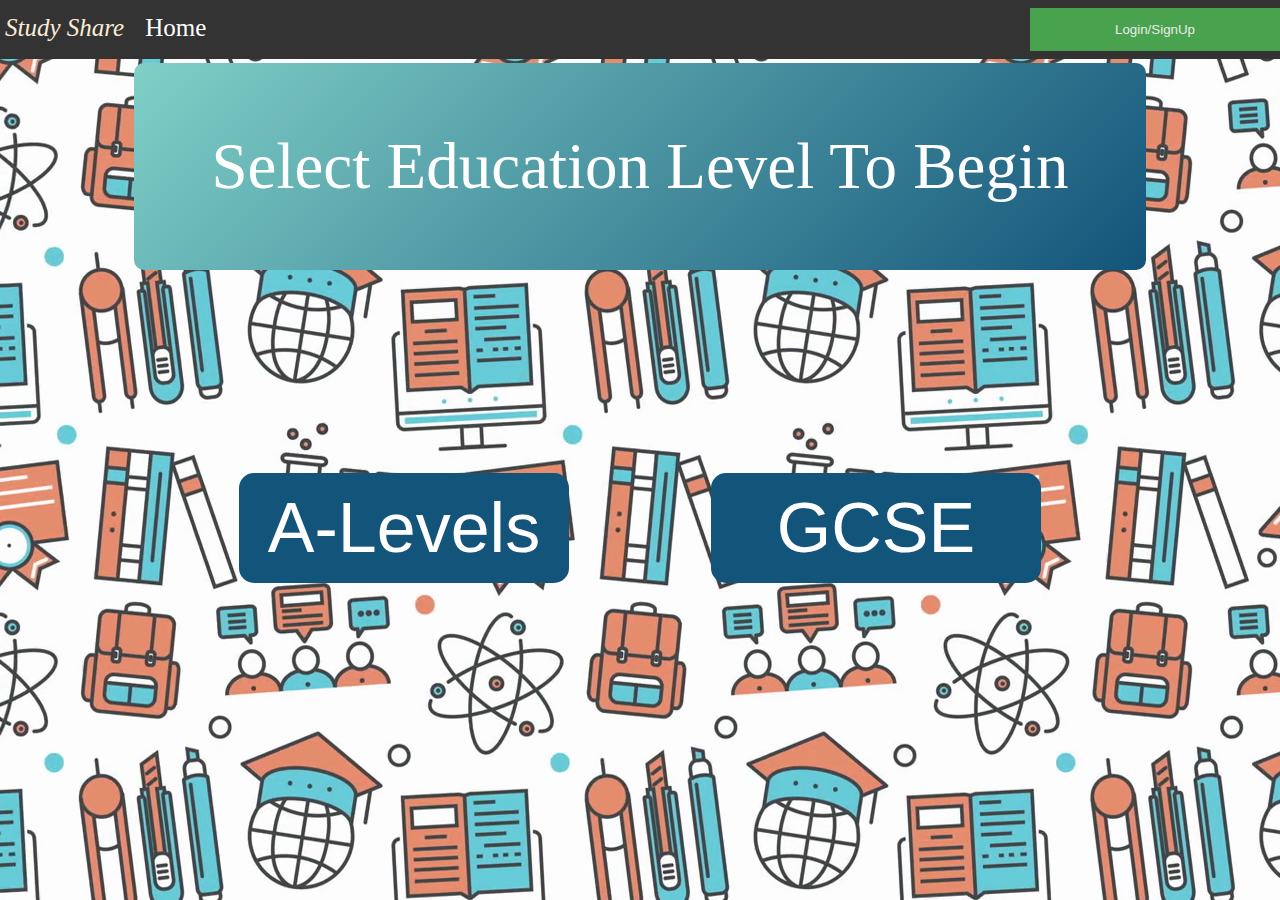
<file: src/index.html>
<html class="no-js">
  <head>
    <meta charset="utf-8" />
    <meta http-equiv="X-UA-Compatible" content="IE=edge" />
    <title>Study Share</title>
    <meta name="description" content="" />
    <meta name="viewport" content="width=device-width, initial-scale=1" />
    <link rel="stylesheet" href="./main.css" />
  </head>

  <body>
  <form action="index.php" method="post">
    <div class="navbar">
      <ul>
        <li id="logo">Study Share</li>
        <li><a href="./index.php">Home</a></li>  
        <li id="UserPageIcon" style="float:right;"></a></li>
        <li id="LoginButton" style="float:right"><button class="btn" name="login" id="loginbtn" style="width:250px;">Login/SignUp</button></li>
        <li id="Uploadbtn" style="float:right"></li>
      </ul>
    </div>
  </form>

    <div class="ques">
      <p class="">Select Education Level To Begin</p>
    </div>

    <div>
      <center>
        <table style="margin-top:200px;"> 
          <tr>
            <td style="padding-right:70px">
              <a href="alevel.php"><button class="button">
                A-Levels
              </button></a>
            </td>

            <td style="padding-left:70px">
              <a href="gcse.php">
              <button class="button">GCSE
              </button></a>
            </td>
          </tr>
        </table>
    </center>
    </div>

    <script src="" async defer></script>
  </body>
</html>
</file>
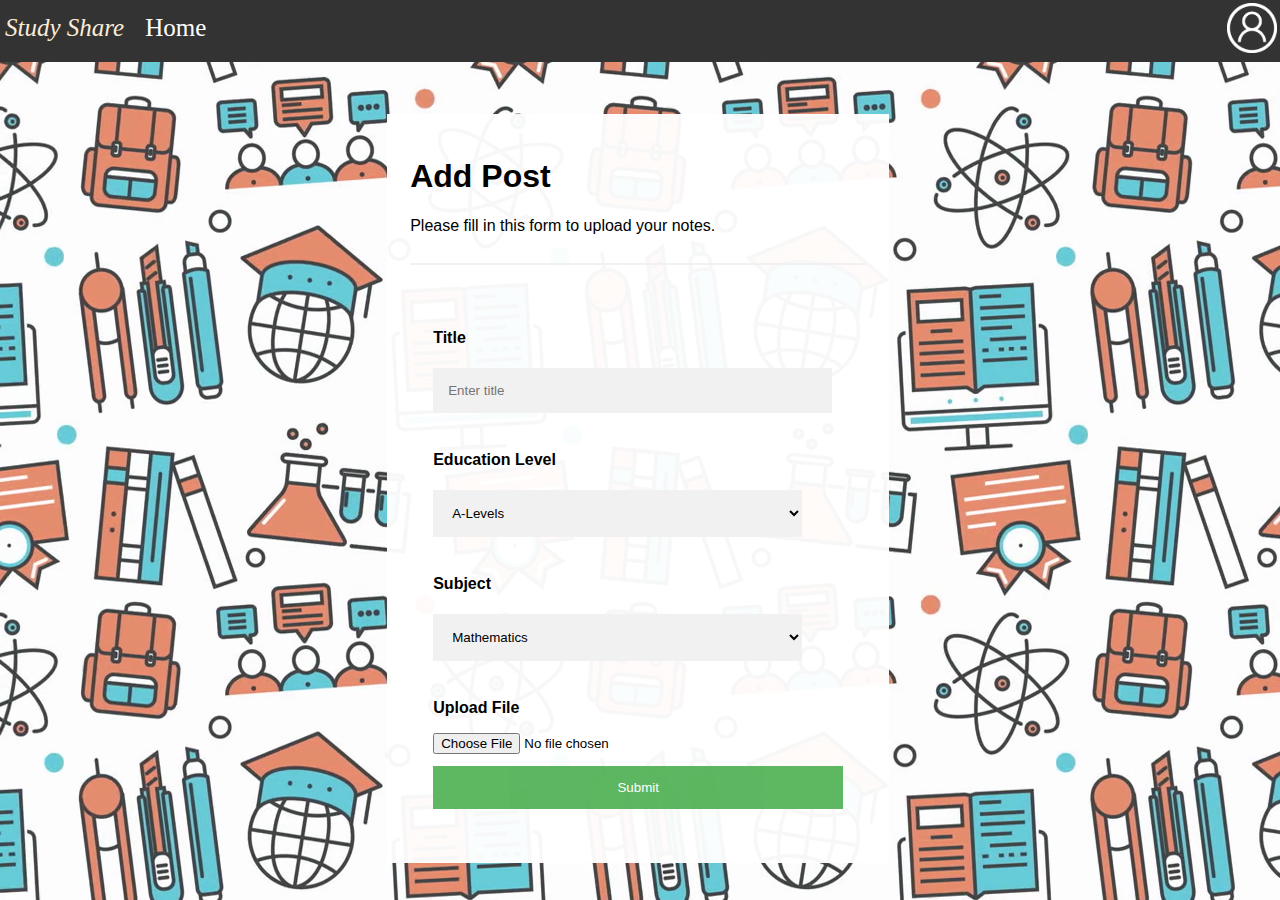
<file: src/addpost.html>
<!DOCTYPE html>
<!--[if lt IE 7]>      <html class="no-js lt-ie9 lt-ie8 lt-ie7"> <![endif]-->
<!--[if IE 7]>         <html class="no-js lt-ie9 lt-ie8"> <![endif]-->
<!--[if IE 8]>         <html class="no-js lt-ie9"> <![endif]-->
<!--[if gt IE 8]><!--> <html class="no-js"> <!--<![endif]-->
    <head>
        <meta charset="utf-8">
        <meta http-equiv="X-UA-Compatible" content="IE=edge">
        <title></title>
        <meta name="description" content="">
        <meta name="viewport" content="width=device-width, initial-scale=1">
        <link rel="stylesheet" href="main.css">
    </head>
    <body>
        <div class="navbar">
            <ul>
              <li id="logo">Study Share</li>
              <li><a href="./index.html">Home</a></li>
              <li style="float:right"><a style="padding:3px;" href="./UserPage.php"><img src="UserIcon.png" width="50" height="50"/></a></li>
            </ul>
        </div>
        <div class="FormDiv">
            <table class="FormTable" style="margin-left: 30%">
              <tr>
                <td valign="top">
                  <h1>Add Post</h1>
                  <p>Please fill in this form to upload your notes.</p>
                </td> 
  
              </tr>
  
              <tr>
                
                <td valign="top">
                  <hr></hr>
                  <form action="addpost.php" method="POST"  class="formbody" enctype="multipart/form-data">
                    <table>
                      <tr><td valign="top" class="TextBoxPart">
                        <p>
                          <label><b>Title</b></label>
                        </p>
                        <input type="text" placeholder="Enter title" name="title" required>
  
                        <p>
                          <label><b>Education Level</b></label>
                        </p>
                        <select class="Dropdown" name="eduLevel" placeholder="A-Levels" required>
                          <option value="A-Level">A-Levels</option>
                          <option value="GCSE">GCSE</option>
                        </select>
  
                        <p>
                          <label><b>Subject</b></label>
                        </p>
                        <select class="Dropdown" name="subject" placeholder="Mathematics" required>
                            <option value="maths">Mathematics</option>
                            <option value="physics">Physics</option>
                            <option value="chemistry">Chemistry</option>
                          </select>
  
                        <p>
                            <label><b>Upload File</b></label>
                        </p>
                        <input type="file" name="fileToUpload" id="fileToUpload">
  
                      <tr><td valign="bottom">
                        <input class="btn" type="submit" value="Submit"/>
                      </td></tr>
  
                      </table>
                    </form>
                </td>
                </tr>
                </table>
                </div>

    </body>
</html>
</file>
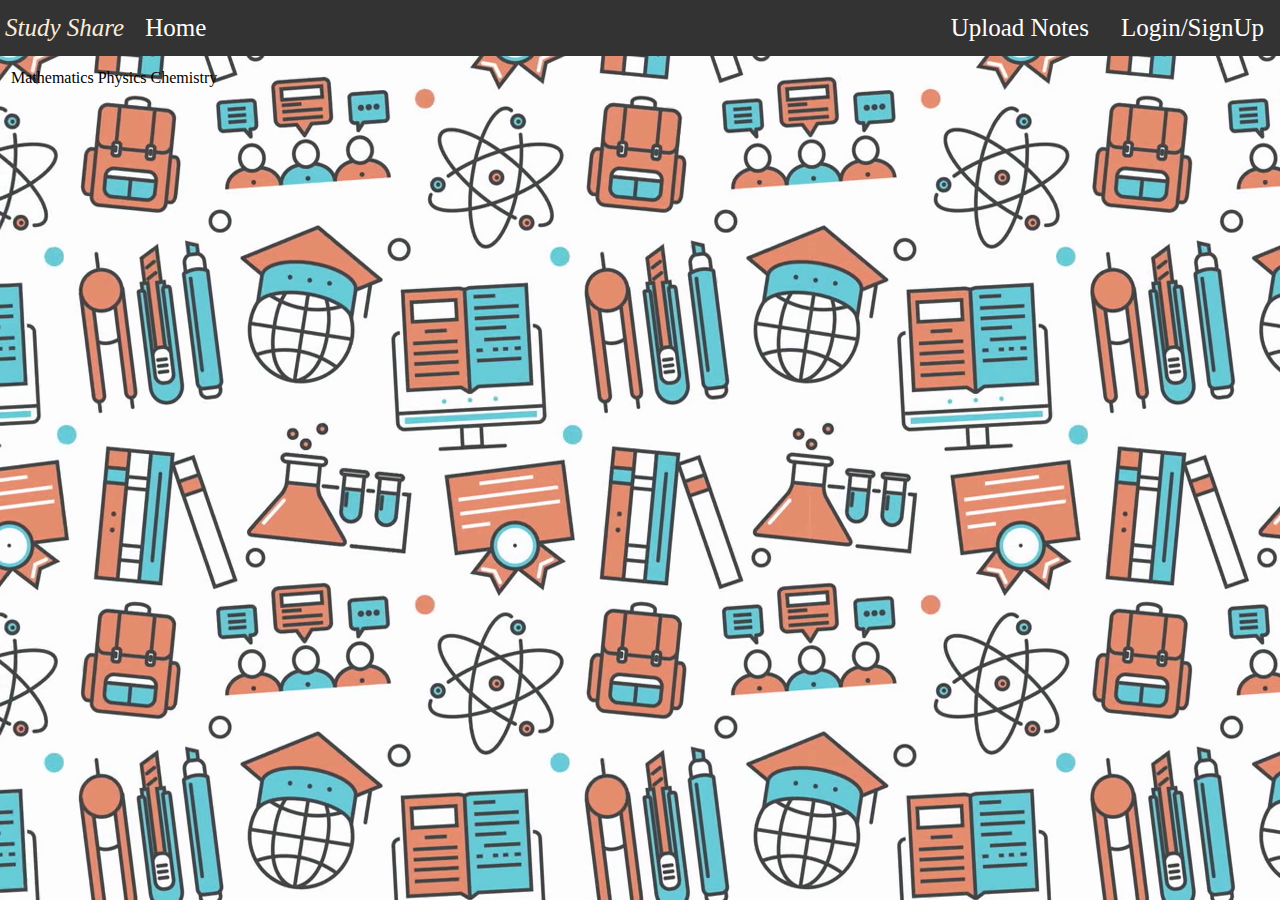
<file: src/alevel.html>
<!DOCTYPE html>
<html class="no-js">
  <!--<![endif]-->
  <head>
    <meta charset="utf-8" />
    <meta http-equiv="X-UA-Compatible" content="IE=edge" />
    <title></title>
    <meta name="description" content="" />
    <meta name="viewport" content="width=device-width, initial-scale=1" />
    <link rel="stylesheet" href="main.css" />
  </head>
  <body>
    <div class="navbar">
      <ul>
        <li id="logo">Study Share</li>
        <li><a href="./index.html">Home</a></li>
        <li style="float:right"><a href="./login.html">Login/SignUp</a></li>
        <li style="float:right"><a href="./addpost.html">Upload Notes</a></li>
      </ul>
    </div>
    <div class="edutitle">
      <p>GCSE</p>
    </div>
    <div class="subBody"></div>

    <!--div class="card">
      <div class="cardcontainer">
        <a href="">Maths</a>
      </div>
    </div-->

    <table class="space">
      <tr>
        <td class="card">
          <p href="" class="cardcontainer">Mathematics</p>
        </td>
        <td class="card">
          <p href="" class="cardcontainer">Physics</p>
        </td>
        <td class="card">
          <p href="" class="cardcontainer">Chemistry</p>
        </td>
      </tr>
    </table>

    <script src="" async defer></script>
  </body>
</html>
</file>
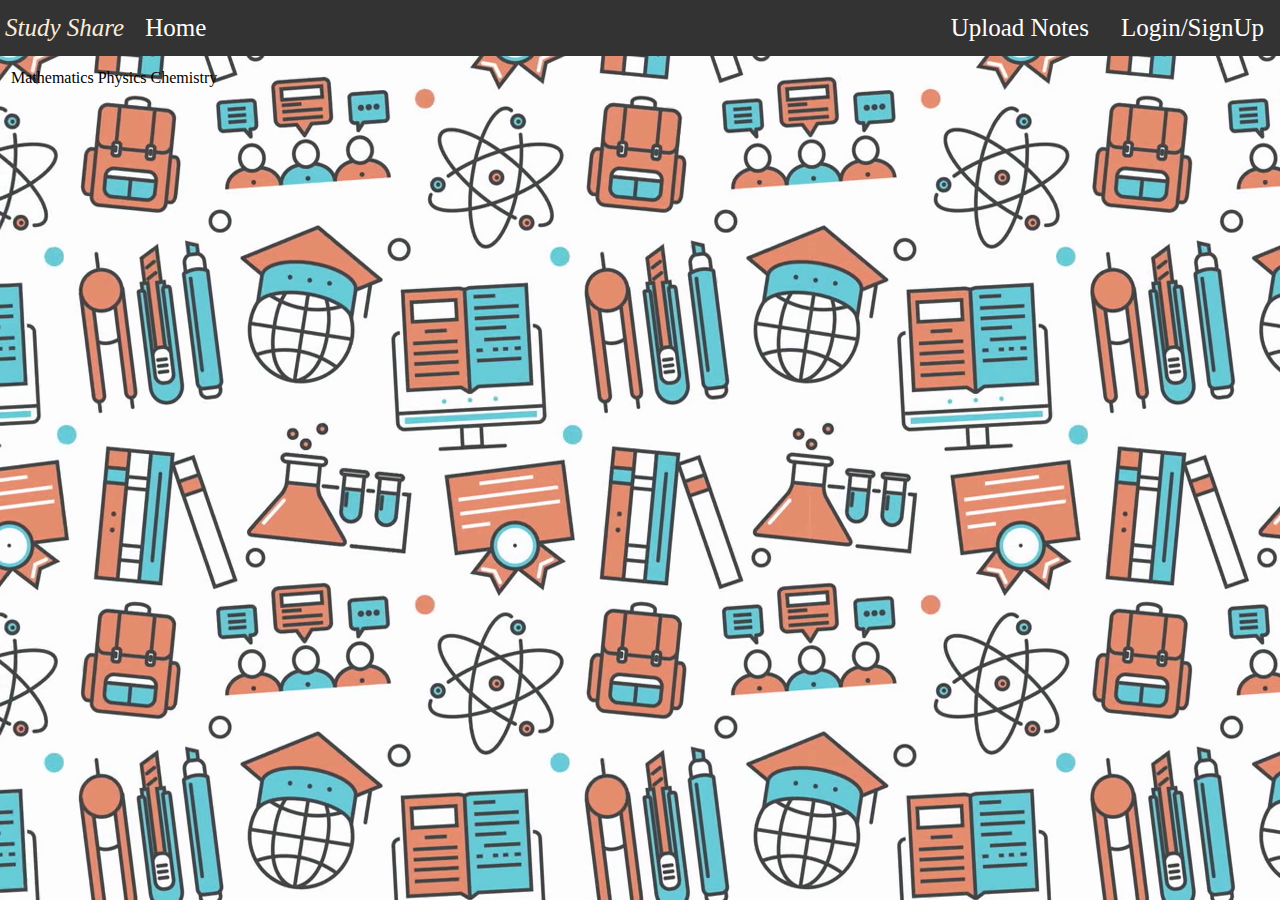
<file: src/alevels.html>
<!DOCTYPE html>
<html class="no-js">
  <!--<![endif]-->
  <head>
    <meta charset="utf-8" />
    <meta http-equiv="X-UA-Compatible" content="IE=edge" />
    <title></title>
    <meta name="description" content="" />
    <meta name="viewport" content="width=device-width, initial-scale=1" />
    <link rel="stylesheet" href="main.css" />
  </head>
  <body>
    <div class="navbar">
      <ul>
        <li id="logo">Study Share</li>
        <li><a href="./index.html">Home</a></li>
        <li style="float:right"><a href="./login.html">Login/SignUp</a></li>
        <li style="float:right"><a href="./addpost.html">Upload Notes</a></li>
      </ul>
    </div>
    <div class="edutitle">
      <p>A-Levels</p>
    </div>
    <div class="subBody"></div>

    <!--div class="card">
      <div class="cardcontainer">
        <a href="">Maths</a>
      </div>
    </div-->

    <table class="space">
      <tr>
        <td class="card">
          <p href="" class="cardcontainer">Mathematics</p>
        </td>
        <td class="card">
          <p href="" class="cardcontainer">Physics</p>
        </td>
        <td class="card">
          <p href="" class="cardcontainer">Chemistry</p>
        </td>
      </tr>
    </table>

    <script src="" async defer></script>
  </body>
</html>
</file>
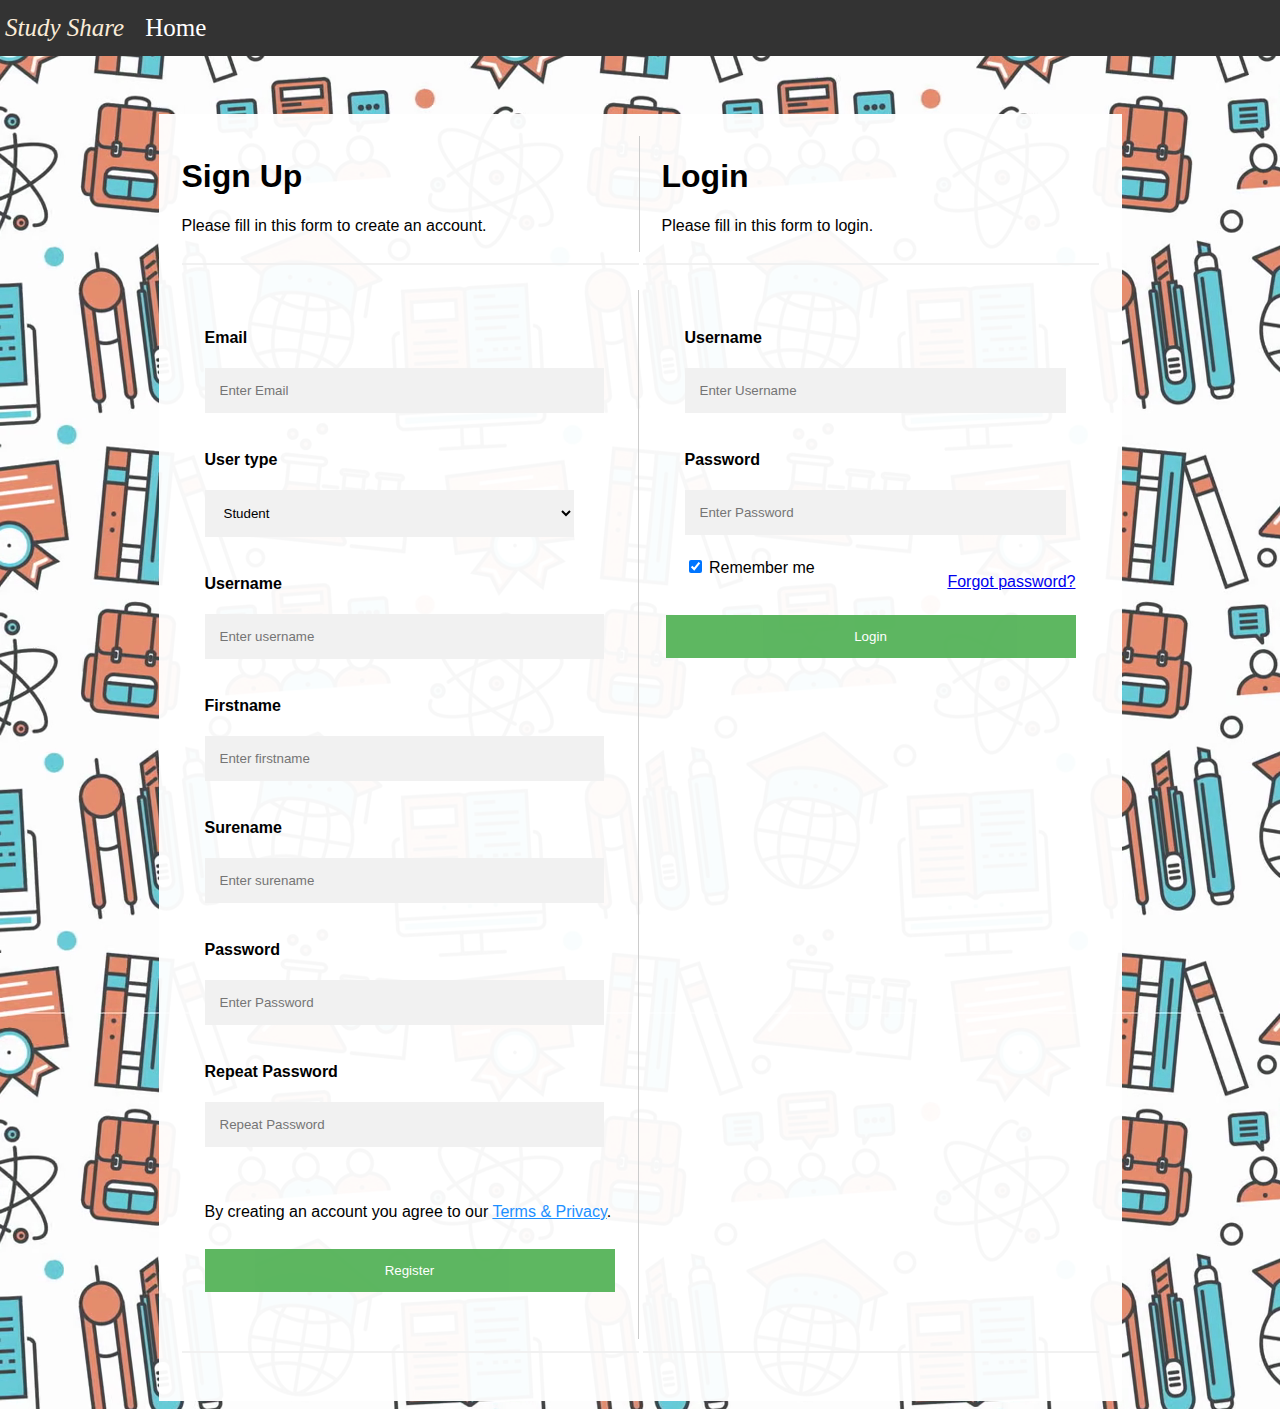
<file: src/login.html>
<!DOCTYPE html>
<html class="no-js">
  <!--<![endif]-->
  <head>

    <meta charset="utf-8" />
    <meta http-equiv="X-UA-Compatible" content="IE=edge" />

    <title>Login/Sign up</title>

    <meta name="description" content="" />
    <meta name="viewport" content="width=device-width, initial-scale=1" />
    <link rel="stylesheet" href="main.css" />

  </head>

  <body>
    <div class="navbar">
      <ul>
        <li id="logo">Study Share</li>
        <li><a href="./index.php">Home</a></li>
      </ul>
    </div>

    
    <body>

      <center>
        <div class="FormDiv">
          <table class="FormTable">
            <tr>
              <td valign="top" style="border-right:1px solid #ccc;">
                <h1>Sign Up</h1>
                <p>Please fill in this form to create an account.</p>
              </td> 

              <td valign="top" style="padding-left: 20px;">
                  <h1>Login</h1>
                  <p>Please fill in this form to login.</p>
              </td>

            </tr>

            <tr>
              
              <td valign="top">
                <hr></hr>
                <form action="http://localhost/Study_Share_v2/src/register.php" method ="post" style="border-right:1px solid #ccc;" class="formbody" >
                  <table>
                    <tr><td valign="top" class="TextBoxPart">
                      <p>
                        <label><b>Email</b></label>
                      </p>
                      <input type="text" placeholder="Enter Email" name="email" id="Regemail" required>

                      <p>
                        <label><b>User type</b></label>
                      </p>
                      <select class="Dropdown" name="userType" placeholder="Student" id="RegStudent" required>
                        <option value="Student">Student</option>
                        <option value="Teacher">Teacher</option>
                      </select>

                      <p>
                        <label><b>Username</b></label>
                      </p>
                      <input type="text" placeholder="Enter username" name="username" id="Regusername"  required>

                      <p>
                          <label><b>Firstname</b></label>
                      </p>
                      <input type="text" placeholder="Enter firstname" name="fname" id="Regfname"  required>

                      <p>
                          <label><b>Surename</b></label>
                      </p>
                      <input type="text" placeholder="Enter surename" name="sname" id="Regsname"  required>
                    
                      <p>
                        <label><b>Password</b></label>
                      </p>
                      <input type="password" placeholder="Enter Password" name="psw" id="Regpsw" required>
                    
                      <p>
                        <label><b>Repeat Password</b></label>
                      </p>
                      <input type="password" placeholder="Repeat Password" name="psw-repeat" id="Regpsw-repeat" required>
                        
                    <br/><br/>
                    
                        <p>By creating an account you agree to our <a href="#" style="color:dodgerblue">Terms & Privacy</a>.</p>
                      </td></tr>

                    <tr><td valign="bottom">
                      <input class="btn" type="submit" id="signupbtn" name="register" value="Register"/>
                      <p id = "RegisterError"></p>
                    </td></tr>

                    </table>
                  </form>
              </td>

              <td valign="top">
                <hr></hr>
                  <form action="http://localhost/Study_Share_v2/src/login.php" class="formbody"  method ="post">
                    <table>
                      <tr><td valign="top" class="TextBoxPart" style="padding-left: 20px;">
                        <p>
                          <label><b>Username</b></label>
                        </p>
                        <input type="text" placeholder="Enter Username" name="loginUsername" id="loginUsername" required>
                        
                        <p>
                          <label><b>Password</b></label>
                        </p>
                        <input type="Password" placeholder="Enter Password" name="loginPassword" id="loginPassword" required>
                        <span class="psw"> <a href="#">Forgot password?</a></span>
                        <br/>
                        <input type="checkbox" checked="checked" name="remember"> Remember me
                      </td></tr>

                    <tr><td valign="bottom">
                      <input class="btn" type="submit" id="Loginbtn" name="login" value="Login"/>
                      <p id = "loginError"></p>
                    </td></tr>
                  </table>

                </form>
              </td>

            </tr>

            <tr>

              <td>
                <hr></hr>
              </td>

              <td>
              <hr></hr>
            </td>

            </tr>
          </table>

        </div>
      </center>

    </body>

    <script src="" async defer></script>
  </body>
</html>
</file>
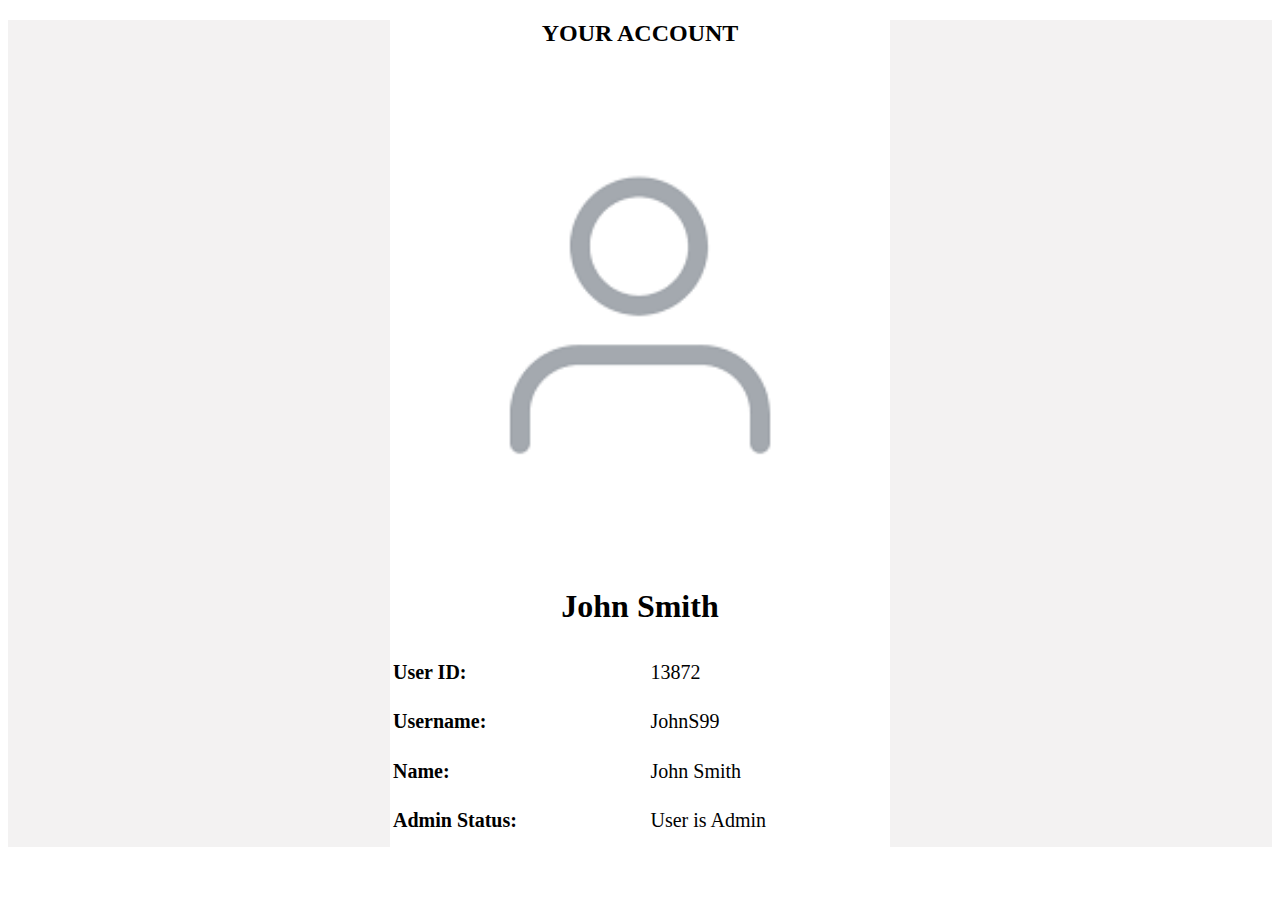
<file: src/UserPage.html>
<!DOCTYPE html>
<html>
<head>
</head>
<body>


<div id="background" style="background-color:#F3F2F2;">
  <div id="mainPanel" style="width:500px; height:100%; margin:auto; background-color:white;" >
    <h2 style="text-align:center">YOUR ACCOUNT</h2>
    <img src="DefaultProfilePic.png" alt="USER PROFILE PIC" align="middle" style="width:100%; height:100%; margin:auto; ">
<div class="card">
  
  <h1 style="text-align:center">John Smith</h1>

  <table height=200px width=100% style="font-size:20px;">
    <h1>
      <tr>
        <td><b>User ID:</b></td>
        <td>13872</td>
      </tr>
      <tr>
        <td><b>Username:</b></td>
        <td>JohnS99</td>
      </tr>
      <tr>
        <td><b>Name:</b></td>
        <td>John Smith</td>
      </tr>
      <tr>
        <td><b>Admin Status:</b></td>
        <td>User is Admin</td>
      </tr>
    </h1>
  </table>

  </div>
</div>
</file>
<file: src/main.css>
/** Nav Bar **/

#logo {
  color: antiquewhite;
  font-size: 25px;
  margin-top: 14px;
  margin-left: 5px;
  margin-right: 5px;
  font-style: italic;
}
.ques {
  text-align: center;
  font-size: 65px;
  border-radius: 10px;
  margin-left: 10%;

  width: 80%;

  margin-top: 5%;

  color: white;
  padding-top: 1px;
  padding-bottom: 1px;
  background-image: -webkit-linear-gradient(135deg, #13547a, #80d0c7);
}

.navbar ul {
  list-style-type: none;
  margin: 0;
  padding: 0;
  font-size: 25px;
  width: 100%;
  top: 0;
  position: fixed;
  left: 0;
  overflow: hidden;
  background-color: #333;
}

.navbar li {
  float: left;
}

.navbar li a {
  display: block;
  color: white;
  text-align: center;
  padding: 14px 16px;
  text-decoration: none;
}

.navbar li a:hover:not(.active) {
  background-color: #111;
}

/** Body **/

body {
  background-image: url("./background.png");
  padding: 0px;
}
/*.wrapper {
  text-align: center;
}*/


/*Buttons*/
.button {
  width: 330px; 
  font-size: 70px;
  padding: 15px 25px;

  cursor: pointer;
  text-align: center;

  color: #fff;
  background-color: #13547a;
  border: none;
  border-radius: 15px;
}

.button:hover {
  background-color: red;
}

.button:active {
  background-color: #3e8e41;
  box-shadow: 0 5px #666;
  transform: translateY(4px);
}

/*.active {
    background-color: #4CAF50;
  }*/


/* CSS FOR LOGIN PAGE */

  .Dropdown {
    width: 90%;
    padding: 15px;
    margin: 5px 0 22px 0;
    display: inline-block;
    background: #f1f1f1;
    border: none;
  }

  input[type=text], input[type=password] {
    width: 90%;
    padding: 15px;
    margin: 5px 0 22px 0;
    display: inline-block;
    background: #f1f1f1;
    border: none;
  }
  
  input[type=text]:focus, input[type=password]:focus {
    background-color: #ddd;
    outline: none;
  }
  
  hr {
    border: 1px solid #f1f1f1;
    margin-bottom: 25px;
  }
  
  /* Set a style for all buttons */
  .btn {
    background-color: #4CAF50;
    color: white;
    padding: 14px 20px;
    margin: 8px 0;
    border: none;
    cursor: pointer;
    width: 410px;
    opacity: 0.9;
  }
  
  .btn:hover {
    opacity:1;
  }
  
  /* Add padding to container elements */
  .container {
    float: left;
    padding: 16px;
    background-color: white;
  }

.logbody{
  width: 40%;
  height: 100%;
  float: left;
  font-family: Arial, Helvetica, sans-serif;
  box-sizing: border-box;
  /*margin-top: -549px; */
  background-color: white;
  padding-bottom: 16px;
}

/* Form body */


.formbody{
  box-sizing: border-box;
  width: 100%;
  padding: 20px;
 }

span.psw {
  float: right;
  padding-top: 16px;
}

.logcontainer{
  padding: 20px;
  padding-bottom: 60px;
  background-color: white;
}

.FormTable{
  background-color: rgba(255,255,255,0.96);
  padding: 20px;
}

.FormDiv{
  padding-top: 106px;
  font-family: Arial, Helvetica, sans-serif;
}

.TextBoxPart{
  height: 290px;
}

#loginError, #RegisterError {
  word-wrap: break-word;
}

.UserPageDiv{
  padding-top: 106px;
  font-family: Arial, Helvetica, sans-serif;
}

.UserTable{
  background-color: rgba(255,255,255,0.96);
  padding: 20px;
  min-width: 500px;
  width: 80%;
}

.UserInfo{
  width: 500px;
  font-size: 20px;
}

.UserInfo tr td {
  padding: 10px;
}

.UserPostSection{

}

.PostGrid{
  display: grid;
  grid-template-columns: auto auto auto;
  min-width: 500px;
  width: 80%;
  border-radius: 5px;
  background-color: rgba(255, 255, 255, 0.96);
  border: 6px solid rgba(0, 0, 0, 0.1);
}

.grid-item {
  background-color: rgba(255, 255, 255, 0.96);
  border: 6px solid rgba(0, 0, 0, 0.1);
  padding: 20px;
  font-size: 30px;
  text-align: center;
  height: 100px;
}

.large-grid-item{
  background-color: rgba(255, 255, 255, 0.96);
  border: 6px solid rgba(0, 0, 0, 0.1);
  padding: 20px;
  font-size: 30px;
  text-align: center;
}

.large-td{
  text-align: center;
}

.dropbtn {
  background-color: #4CAF50;
  color: white;
  padding: 10px;
  border: none;
}

.dropdown {
  text-align: left;
  padding: 0px;
  margin: 0px;
  width: auto;
  position: relative;
  display: inline-block;
}

.dropdown-content {
  display: none;
  position: absolute;
  background-color: #f1f1f1;
  min-width: 160px;
  box-shadow: 0px 8px 16px 0px rgba(0,0,0,0.2);
  z-index: 1;
}

.dropdown-content a {
  color: black;
  padding: 10px;
  text-decoration: none;
  display: block;
}

.dropdown-content a:hover {
  background-color: #ddd;
}

.dropdown:hover .dropdown-content {
  display: block;
}

.dropdown:hover .dropbtn {
  background-color: #3e8e41;
}
</file>
